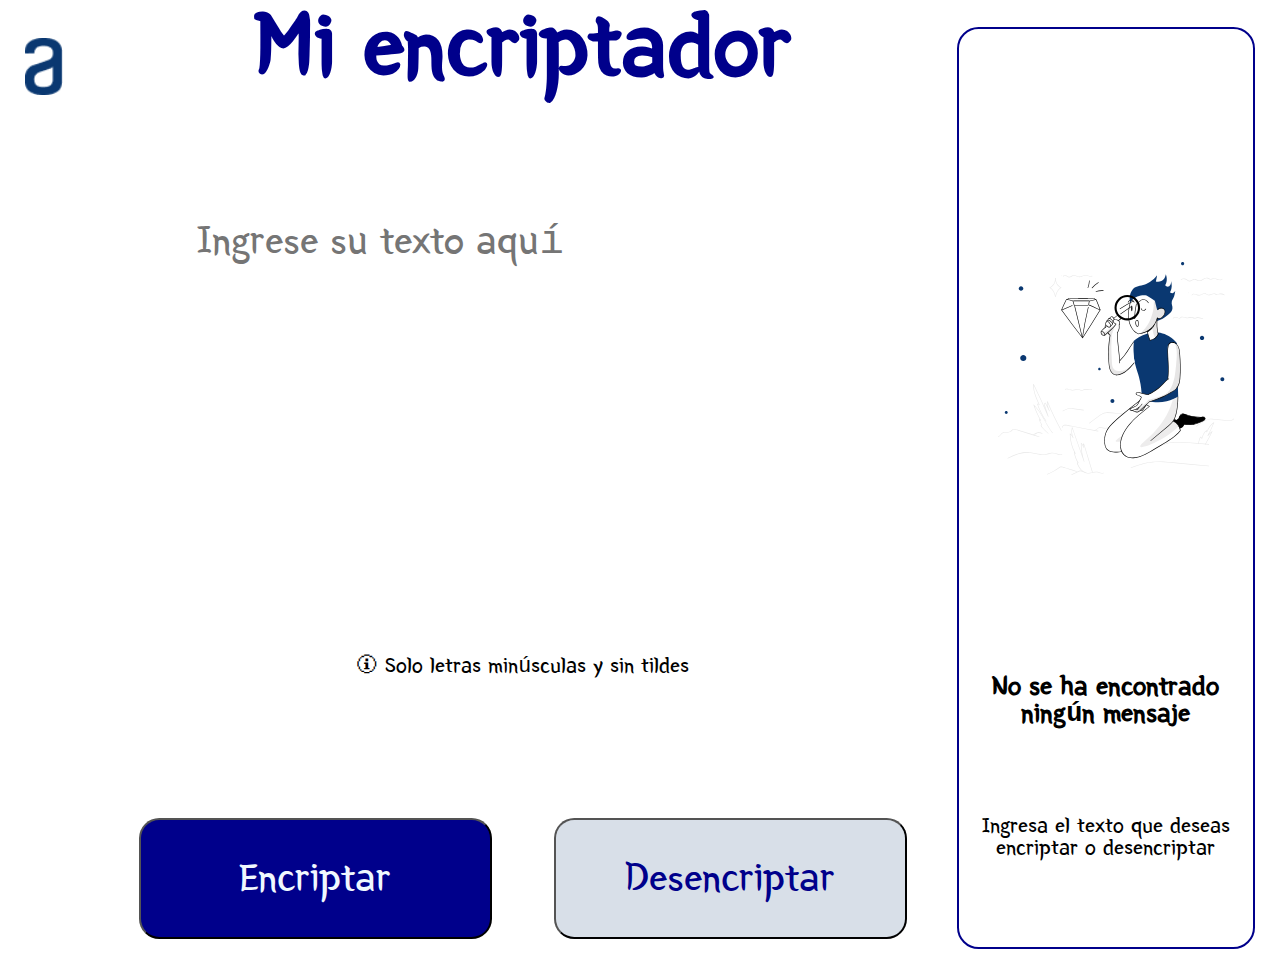
<file: index.html>
<!DOCTYPE html>
<html>
    <head>
        <title>My encriptador</title>
        <link rel="stylesheet" href="css/reset.css">
        <link rel="stylesheet" href="css/styles.css">
        <meta name="viewport" content="width=device-width">
        <script src="./js/script.js"defer type="module"></script>
    </head> 
    <body>
        <header>

        </header>
        <main>
            <h2 class="logo"><img src="images/logo-alura.png"></h2>
            <div class="main-content">
                <h1 class="main-title">Mi encriptador</h1>
                <div id="info-input">
                    <textarea class="general-textarea" id="mytextarea" cols="70" rows="20" placeholder="Ingrese su texto aquí"></textarea>
                    <p id="notification">&#128712; Solo letras minúsculas y sin tildes</p>
                </div>
                <div class="mybuttons">
                    <button id="encrypt">Encriptar</button>
                    <button id="desencrypt">Desencriptar</button>
                </div>    
            </div>
            <div class="card">
                <div id="image"><img src="images/look-up.svg"></div>
                <div class="messages">
                    <div id="huge-message">No se ha encontrado ningún mensaje</div>
                    <div id="tiny-message">Ingresa el texto que deseas encriptar o desencriptar</div>
                </div>
            </div>
            </div>
        </main>
        <footer>

        </footer>
    </body>
</html>
</file>
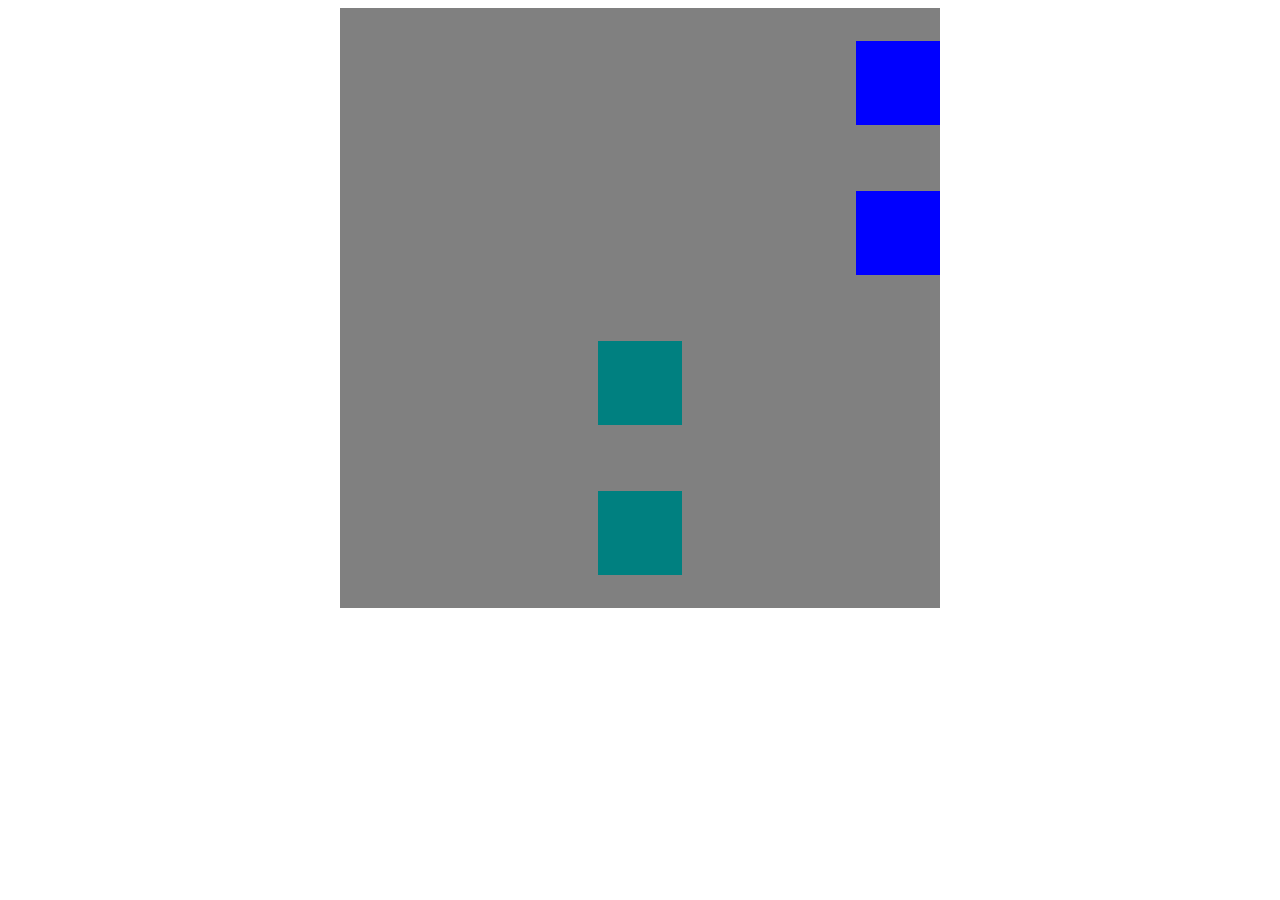
<file: test.html>
<!DOCTYPE html>
<html>
    <head>
        <title>My encriptador</title>
        <style>
            main{
                display: flex;
                justify-content: center;
                flex-direction: center;
            }
            .padre{
                width: 600px;
                height: 600px;
                background-color: gray;
                display: flex;
                flex-direction: column;
                justify-content: space-around;
                align-items: flex-end;
            }
            .child{
                width: 14%;
                height: 14%;
                background-color: blue;
            }
            .child:nth-child(2n){
                background-color: teal;
                align-self: center;
                order:1;
            }

        </style>

    </head>
    <body>
        <header>

        </header>
        <main>
            <div class="padre">
                <div class="child"></div>
                <div class="child"></div>
                <div class="child"></div>
                <div class="child"></div>
            </div>
        </main>
        <footer>

        </footer>
    </body>

</html>
</file>
<file: css/styles.css>
@import url('https://fonts.googleapis.com/css2?family=Yeon+Sung&display=swap'); 
body{
    font-family: 'Yeon Sung', 'Courier New', Courier, monospace;
    font-size: 27px;
}
.logo{
    width: 5%;
    margin-top: 1.4em;
}
.logo img{
    width: 60%;
}
main{
    display: flex;
    justify-content: space-around;

}
.main-content{
    width: 60%;
    height: auto;
    /* background-color: gray; */
    display: flex;
    flex-direction: column;
    justify-content: space-between;
    align-items: center;
}

.main-title{
    color: darkblue;
    font-weight: bold;
    font-size: 3.4em;
}
#info-input{
    width: 90%; 
    height: 500px; 
    /* background-color: teal; */
    display: flex;
    flex-direction: column;
    justify-content: space-around;
    align-items: center;
}
.general-textarea{
    font-size: 1.5em;
    color: darkblue;
    background-color: transparent;
    font-family: 'Yeon Sung', 'Courier New', Courier, monospace;
    border: none;                
    resize: none;
    outline: none;
}
#mytextarea{
    width: 100%;
    height: 80%;
    padding: 0.5em;
    border: none;                
    resize: none;
    outline: none;
    line-height: 125%;
    align-self: flex-start;

}
#notification{
    font-size: 0.8em;
    text-align: center;
    width: 100%;
}
/* .info-input textarea{} */
.mybuttons{
    width: 100%;
    height: 20%;
    display: flex;
    flex-direction: row;
    justify-content: space-between;
    align-items: center;
}

#encrypt,#desencrypt{
    width: 46%;
    height: 3em;
    font-size: 1.5em;
    border-radius: 0.5em;
    font-family: 'Yeon Sung', 'Courier New', Courier, monospace;
}
.copy-button{
    width: 46%;
    height: 2.3em;
    font-size: 1.1em;
    border-radius: 0.5em;
    font-family: 'Yeon Sung', 'Courier New', Courier, monospace;
}
#encrypt{
    background-color: darkblue;
    color: aliceblue;
    transition: background-color 400ms linear;
}
#encrypt:hover{
    background-color: rgb(30, 208, 235);
    color: darkblue;
    transform: rotate(-6deg);
    cursor:pointer;
}
#desencrypt{
    background-color: #D8DFE8;
    color: darkblue;
}
#desencrypt:hover{
    background-color: rgb(9, 59, 125);
    color: rgb(0, 255, 221);
    transform: rotate(6deg);
    cursor:pointer;
}
.card{
    width: 23%;
    height: 34em;
    display: flex;
    flex-direction: column;
    justify-content: space-around;
    border-radius: 0.8em;
    border: 0.1em  solid darkblue;
    margin-top: 1em;
    margin-bottom: 1em;
    align-items: center;
}
.card #image{
    width: 80%;
    height: 50%;
}
.card #image img{
    width: 100%;
    height: 100%;
    margin-top: 2em;
    padding: 10px;
}
.card .messages{
    display: flex;
    flex-direction: column;
    justify-content: space-around;
    height: 30%;
    
}
#huge-message, #tiny-message{
    padding: 0.7em;
}
#huge-message{
    font-weight: bold;
    text-align: center;
}
#tiny-message{
    font-size: 0.8em;
    text-align: center;
}

@media screen and (max-width: 480px) {
    body {
      font-size: 20px;
      color: darkblue;
    }
    main{
        display: inline-block;
        /* flex-direction: row;
        justify-content:space-around; */
    }
    .logo{
        vertical-align: top;
        height: 90px;
        margin: 0 1em;
    }
    .main-content{
         display: inline-block;
         margin-left: 1em;
         
    }
    .card{
        margin-top: 1em;
        margin-right: auto;
        margin-left: auto;
        width: 12em;
        height: auto;   
    }
    #mytextarea{
        font-size: 1em;
        height: 40%;
    }
    .card #image{
        display: none;
    }
    .main-title{
        font-size: 2em;
    }
    #encrypted-text{
        font-size: 0.7em;
        
    }
    .logo{
        display: inline-block;
    }
    .logo img{
        width: 100%;
    }
    .info-input{
        display: flex;
        flex-direction: center;
        justify-content: center;
        width: 4em;
    }
    #notification{
        align-self: center;
        font-size: 0.8em;
        height: 10%;
    }

    #notificacion::first-letter{
        font-size: 6em;
    }
    .header {
      display: block;
    }
    .mybuttons{
        font-size: 0.7em;
    }
    .copy-button{
        font-size: 1.2em;
    }/*
    .copy-button:hover{
        font-size: 1.2em;
        background-color: blue;
        color:azure;
    } */

}
</file>
